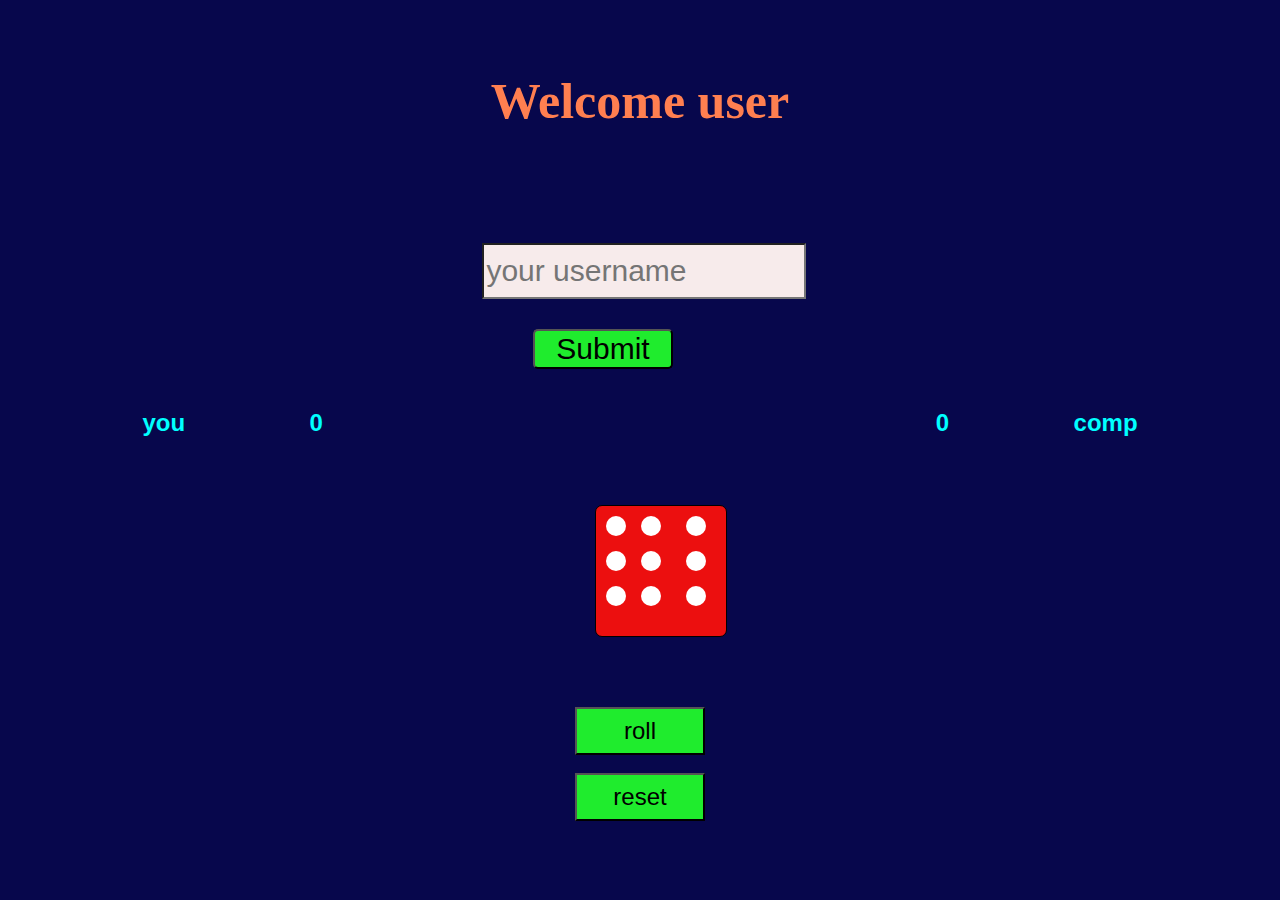
<file: index.html>
<!DOCTYPE html>
<html lang="en">
<head>
    <meta charset="UTF-8">
    <meta name="viewport" content="width=device-width, initial-scale=1.0">
    <link rel="stylesheet" href="play.css">
    <script src="play.js"></script>
    <title>Document</title>
</head>
<body>
    <audio id="myAudio" src="sounds.mp3" autoplay>music</audio>
    <h1>Welcome user</h1>
    <header class="player"></header>
    
    <form class="form">
        <input type="text" id="name" placeholder="your username"required>
        <input type="submit" id="submit" value="Submit">
    </form>
    <div class="score">
        <h2 id="person">you</h2><h2 class="person" id="person">0</h2>
        <h2 id="computer">comp</h2><h2 class="computer" id="computer">0</h2>
    </div>
    <section class="player">
        <div class="dice">
            <span class="dot" id="dot1"></span>
            <span class="dot" id="dot2"></span>
            <span class="dot" id="dot3"></span>
            <span class="dot" id="dot4"></span>
            <span class="dot" id="dot5"></span>
            <span class="dot" id="dot6"></span>
            <span class="dot" id="dot7"></span>
            <span class="dot" id="dot8"></span>
            <span class="dot" id="dot9"></span>
        </div>
    </section>


    <div class="play">
        <button onclick="start()" id="start">roll</button>
        <button onclick="reset()" id="reset" type="button" >reset</button>
    </div>


</body>
<script>
    document.addEventListener("DOMContentLoaded",function(){
        document.querySelector("form").onsubmit = function(){
            event.preventDefault();
            const name = document.querySelector("#name").value;
            const form = document.querySelector(".form");
            form.style.display = "none";
            let head = document.querySelector("h1");
            head.innerHTML = head.innerHTML.replace("user",name);
        }
    }
    );
</script>
</html>
</file>
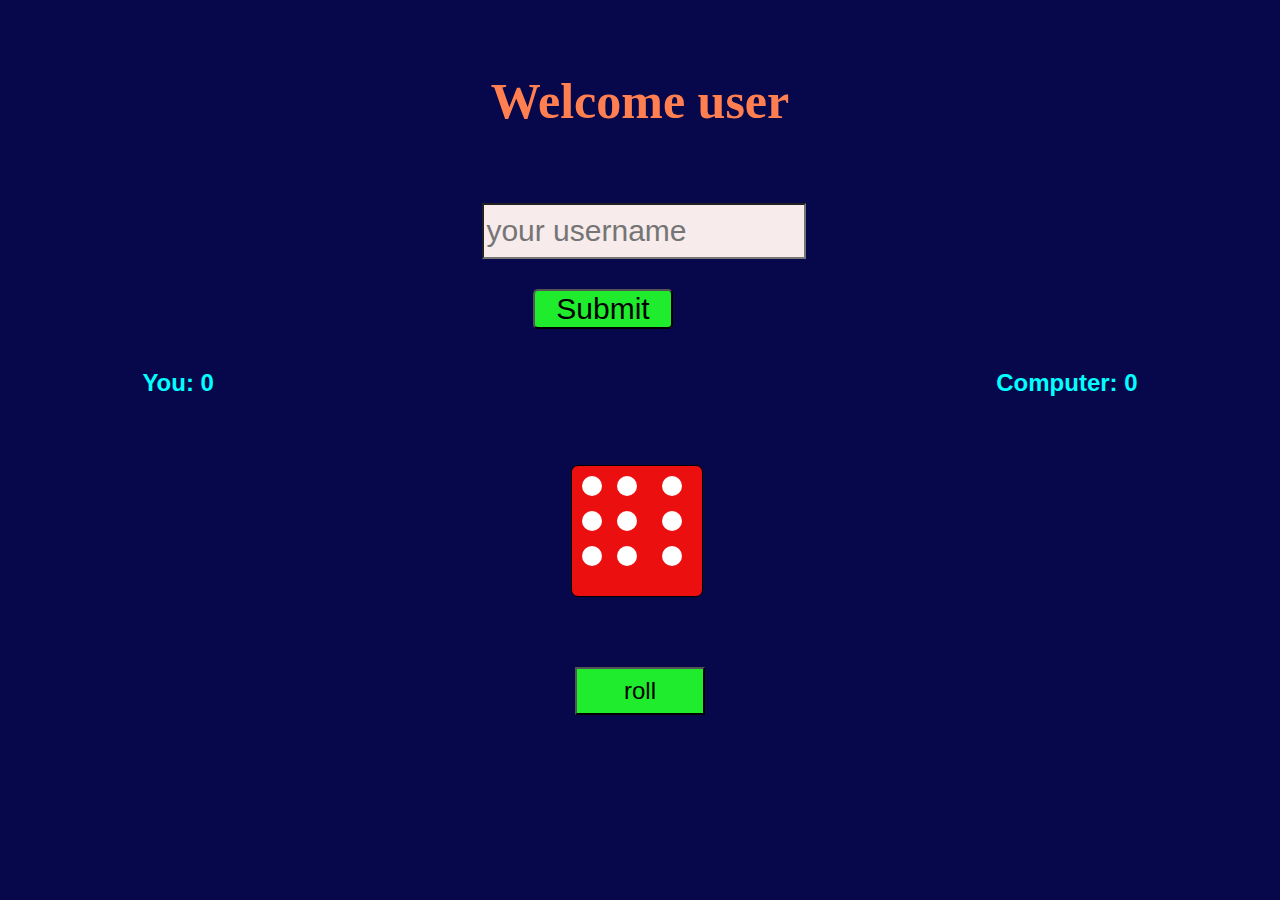
<file: play.html>
<!DOCTYPE html>
<html lang="en">
<head>
    <meta charset="UTF-8">
    <meta name="viewport" content="width=device-width, initial-scale=1.0">
    <link rel="stylesheet" href="play.css">
    <script src="play.js"></script>
    <title>Document</title>
</head>
<body>
    <h1>Welcome user</h1>

    <form class="form">
        <input type="text" id="name" placeholder="your username"required>
        <input type="submit" id="submit" value="Submit">
    </form>
    <div class="score">
        <h2 id="person">You: 0</h2>
        <h2 id="computer">Computer: 0</h2>
    </div>
    <section class="player">
        <div class="dice">
            <span class="dot" id="dot1"></span>
            <span class="dot" id="dot2"></span>
            <span class="dot" id="dot3"></span>
            <span class="dot" id="dot4"></span>
            <span class="dot" id="dot5"></span>
            <span class="dot" id="dot6"></span>
            <span class="dot" id="dot7"></span>
            <span class="dot" id="dot8"></span>
            <span class="dot" id="dot9"></span>
        </div>
    </section>


    <div class="play">
        <button onclick="start()">roll</button>
    </div>


</body>
<script>
    document.addEventListener("DOMContentLoaded",function(){
        document.querySelector("form").onsubmit = function(){
            event.preventDefault();
            const name = document.querySelector("#name").value;
            let head = document.querySelector("h1");
            head.innerHTML = head.innerHTML.replace("user",name);
        }
    }
    );

</script>
</html>
</file>
<file: play.css>
body{
    background-color:rgb(7, 7, 76);
    color: white;
    padding: 10px;
}

header{
  font-size: 28px;
}

.score{
    font-family: 'Segoe UI', Tahoma, Geneva, Verdana, sans-serif;
    color: aqua;
}

#computer{
    float: right;
    margin-right: 10%;
}
#person{
    float: left;
    margin-left: 10%;
}

form{
    display: grid;
    grid-gap: 30px;
    border-radius: 10px;
}
.form{
  display: block;
}

#name{
  position: relative;
  background-color: rgb(247, 235, 235);
  color: black;
    height: 50px;
    width: 80%;
    left: 10%;
}
#submit{
    position: relative;
    background-color: rgb(31, 236, 45);
    color:black;
    font-size: 30px;
    width: 140px;
    left:3em;
    border-radius: 5px;
    
}

h1{
    color: coral;
    font-size: 50px;
}


input,buttom{
    font-size: 30px;
}
h1,.form,.player{
    position:relative;
    display: grid;
    justify-content: center;
    padding: 20px;
}

.dice{
    width: 130px;
    height: 130px;
    background-color: rgb(236, 15, 15);
    border: 1px solid black;
    border-radius: 7px;
    left:24%;
}


button{
    position: relative;
    background-color: rgb(31, 236, 45);
    top: 50px;
    width: 130px;
    height: 2em;
    font-size: 24px;
}
#reset{
  position: relative;
  top: 1.6em;
  background-color: rgb(31, 236, 45);
}

.dice,.play {
    position: relative;
    display: grid;
    justify-content: center;
    grid-gap: 30px;
    top:6em;
  }
  
  .dot {
    width: 20px;
    height: 20px;
    background-color: white;
    border-radius: 50%;
    position: absolute;
    
  }
  
  #dot1 {
    display: block;
    top: 10px;
    left: 10px;
  }
  
  #dot2 {
    display: block;
    top: 10px;
    right: 20px;
  }
  
  #dot3 {
    display: block;
    top: 45px;
    left: 45px;
  }
  
  #dot4 {
    display: block;
    top: 10px;
    left: 45px;
  }
  
  #dot5 {
    display: block;
    top: 45px;
    left: 10px;
  }
  
  #dot6 {
    display: block;
    top: 45px;
    right: 20px;
  }
  #dot7 {
    display: block;
    top: 80px;
    right: 20px;
  }
  #dot8 {
    display: block;
    top: 80px;
    left: 10px;
  }
  #dot9 {
    display: block;
    top: 80px;
    left: 45px;
  }


  @media (max-width: 768px) {
    header{
      position: relative;
      /* top: 2em; */
      font-size: 20x;
    }
    body{
      font-size: 16px;
    }
    h1{
      font-size: 24px;
    }
    input,buttom{
      font-size: 20px;
    }
    #submit{
      position: relative;
      left: 70px;
    }

    .dice{
      position: relative;
      top: 60px;
      left: 16%;
    }
    button{
      border-radius: 10px;
    }
    .play{
      position: relative;
      top: 25px;
    }
  }
</file>
